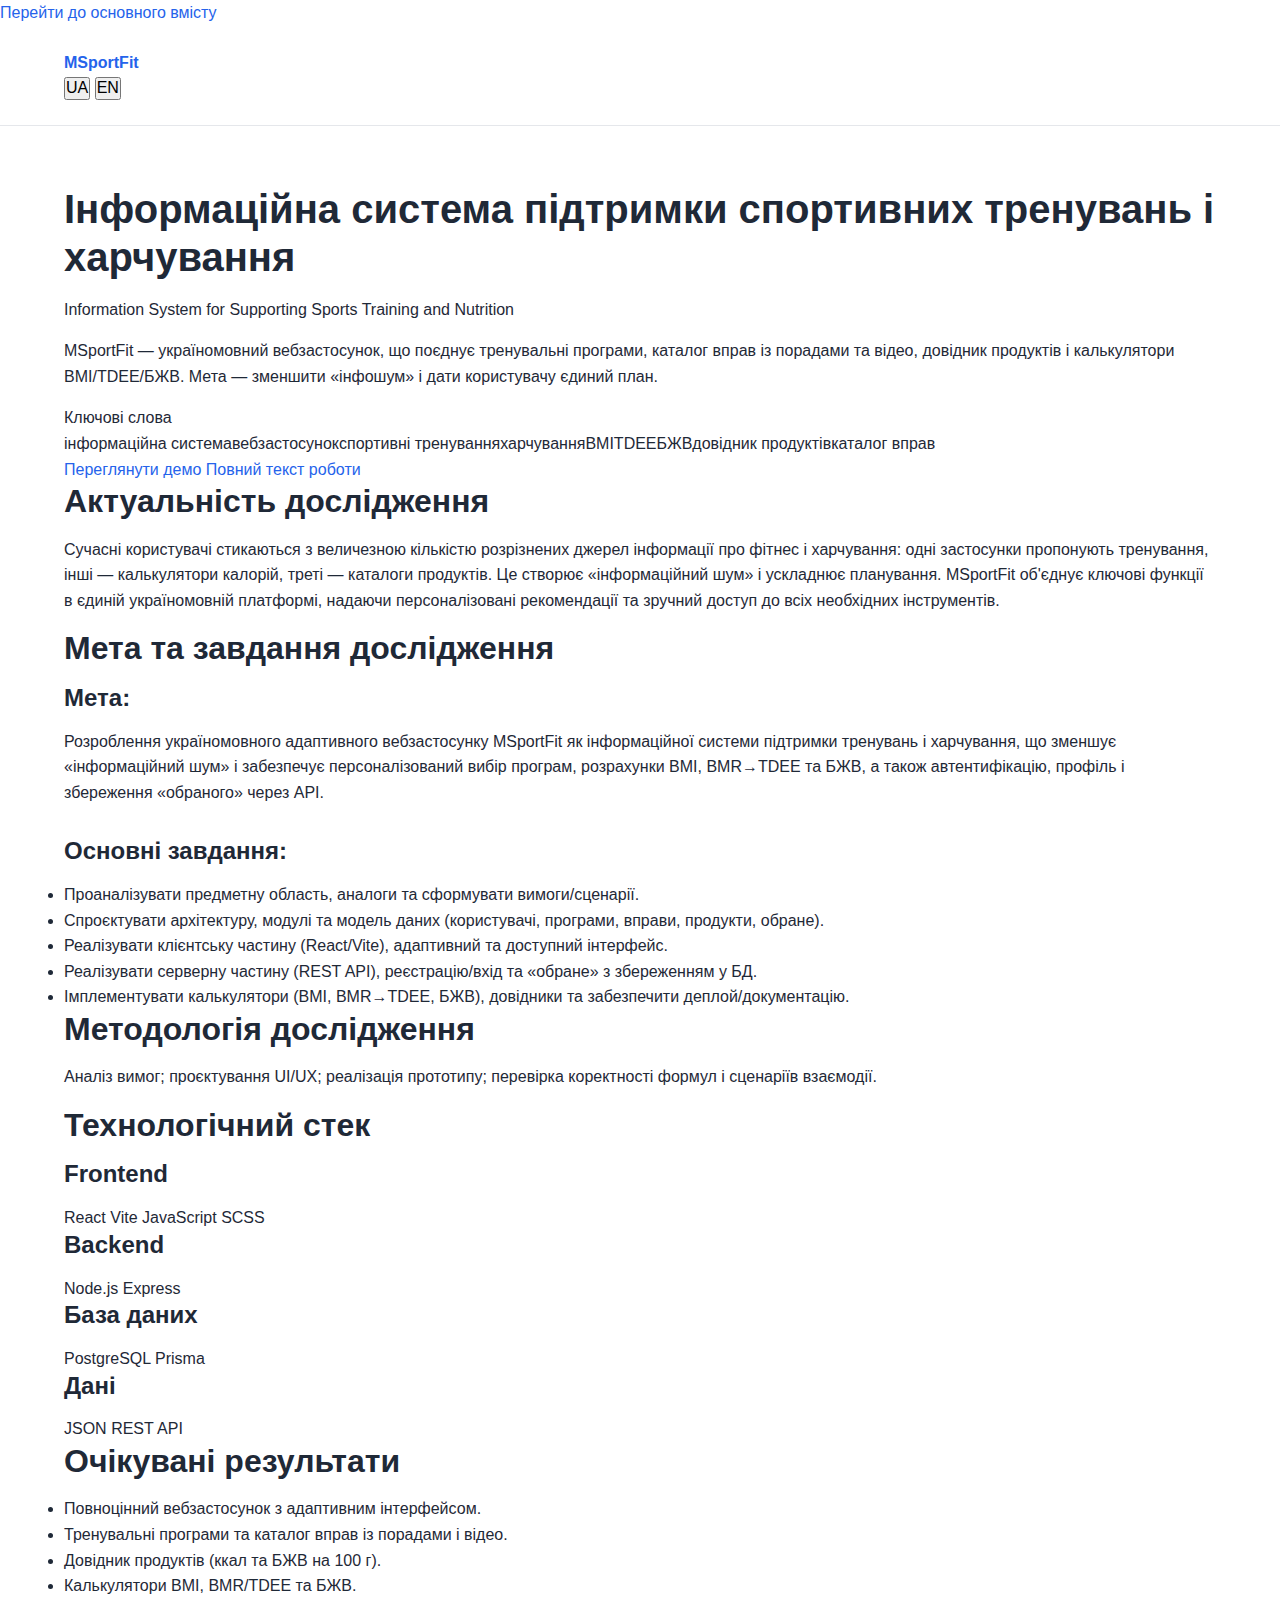
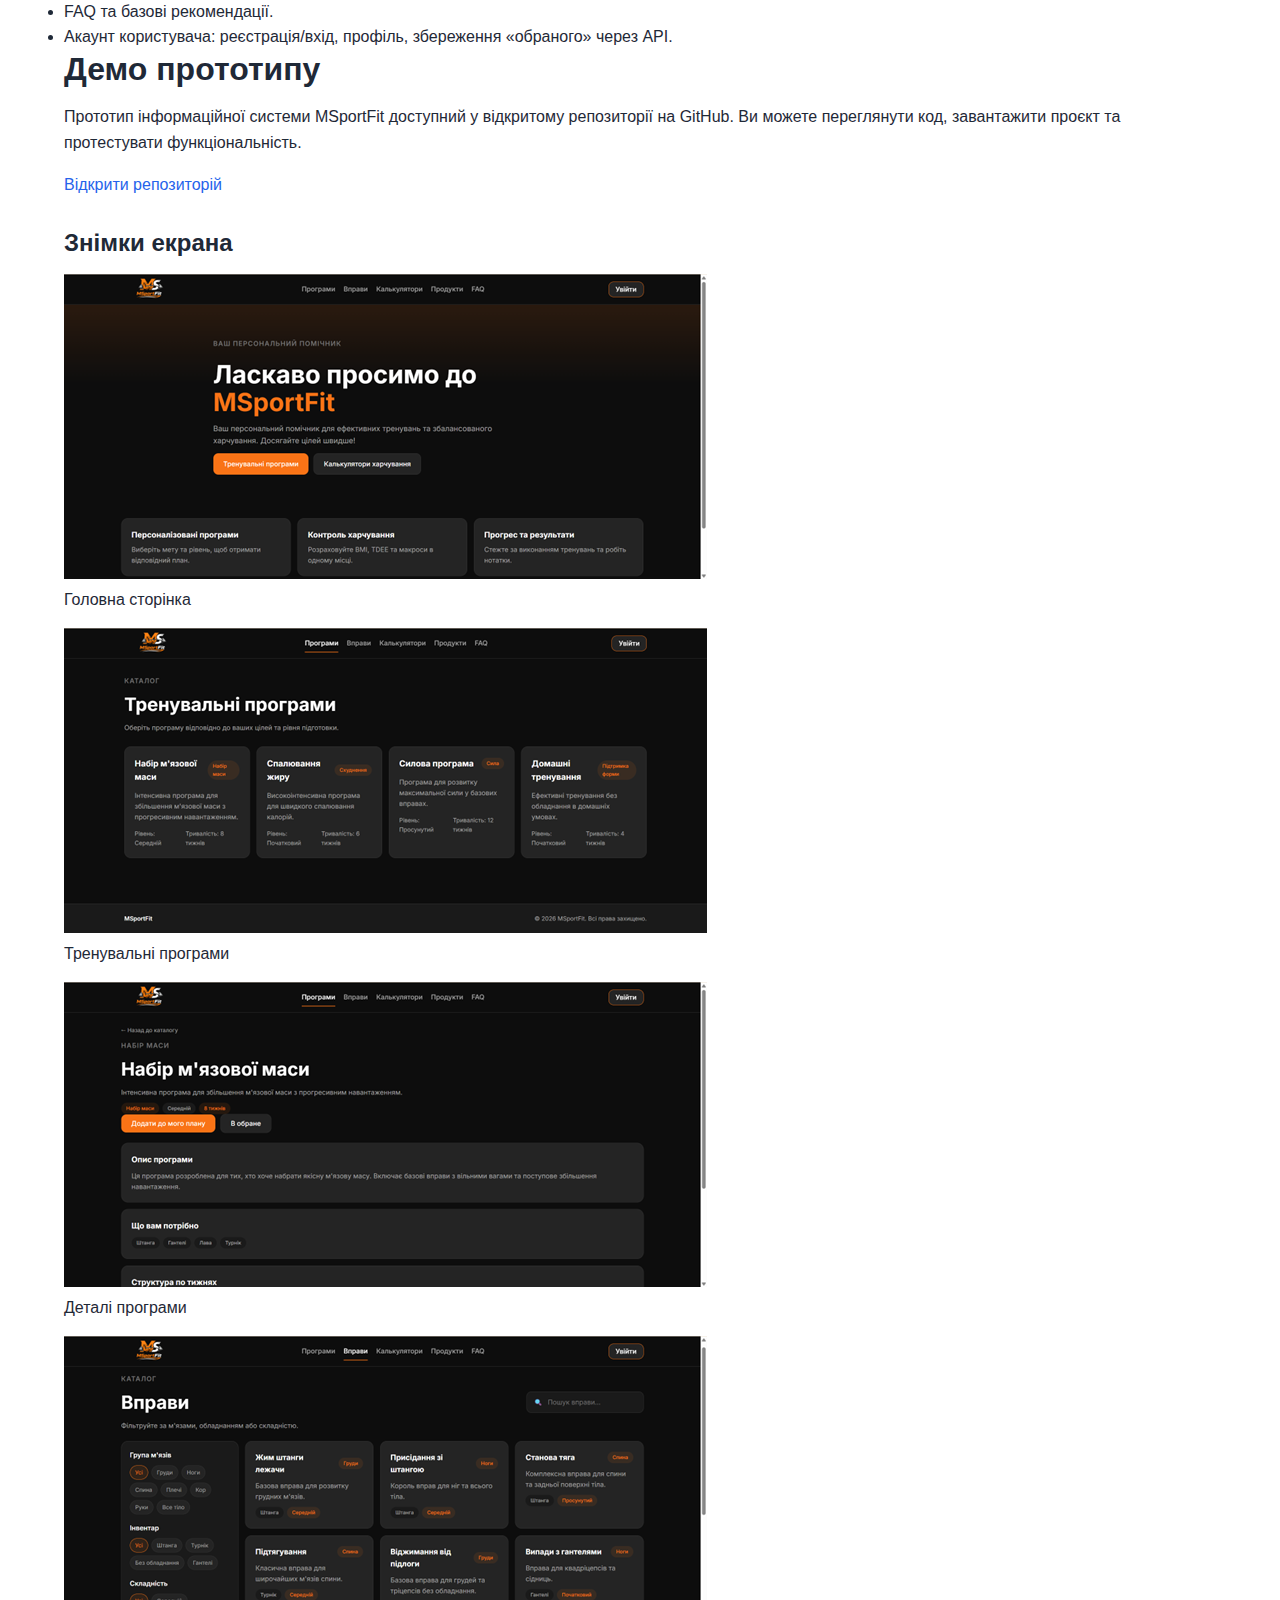
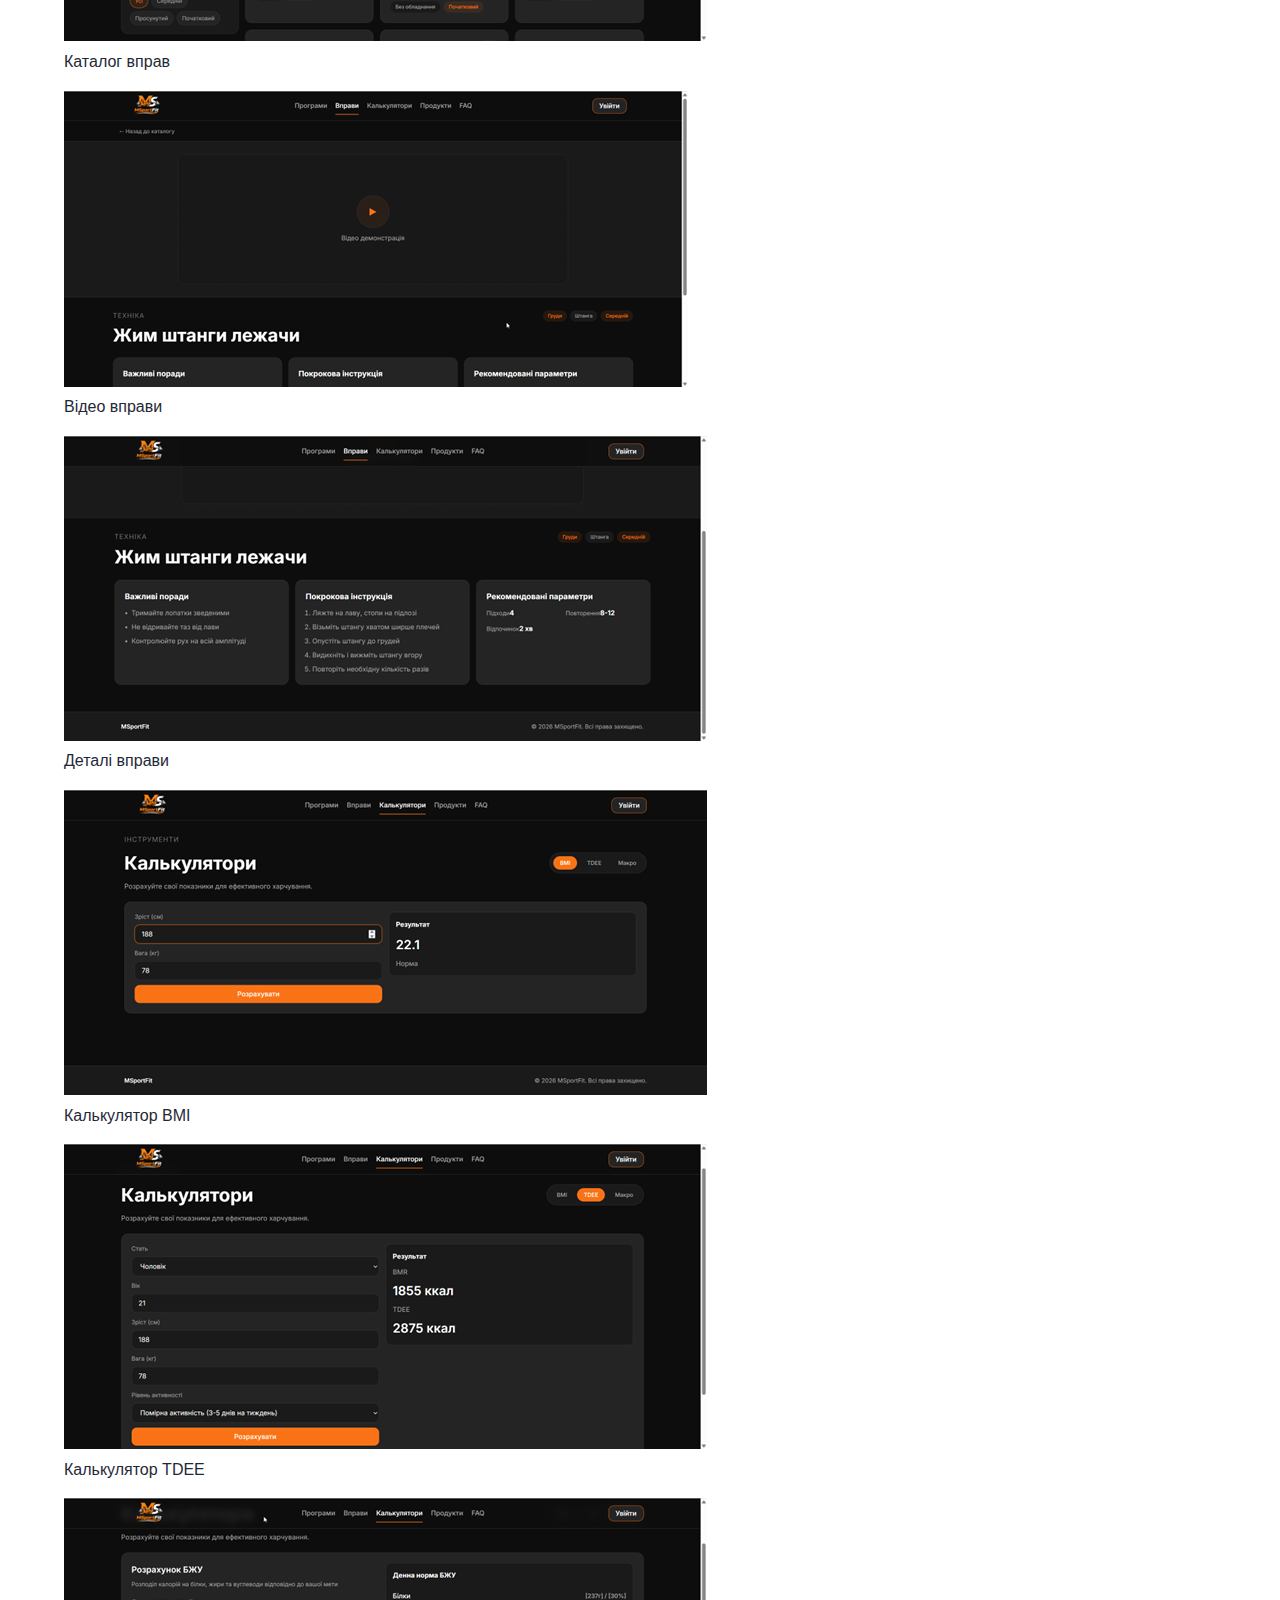
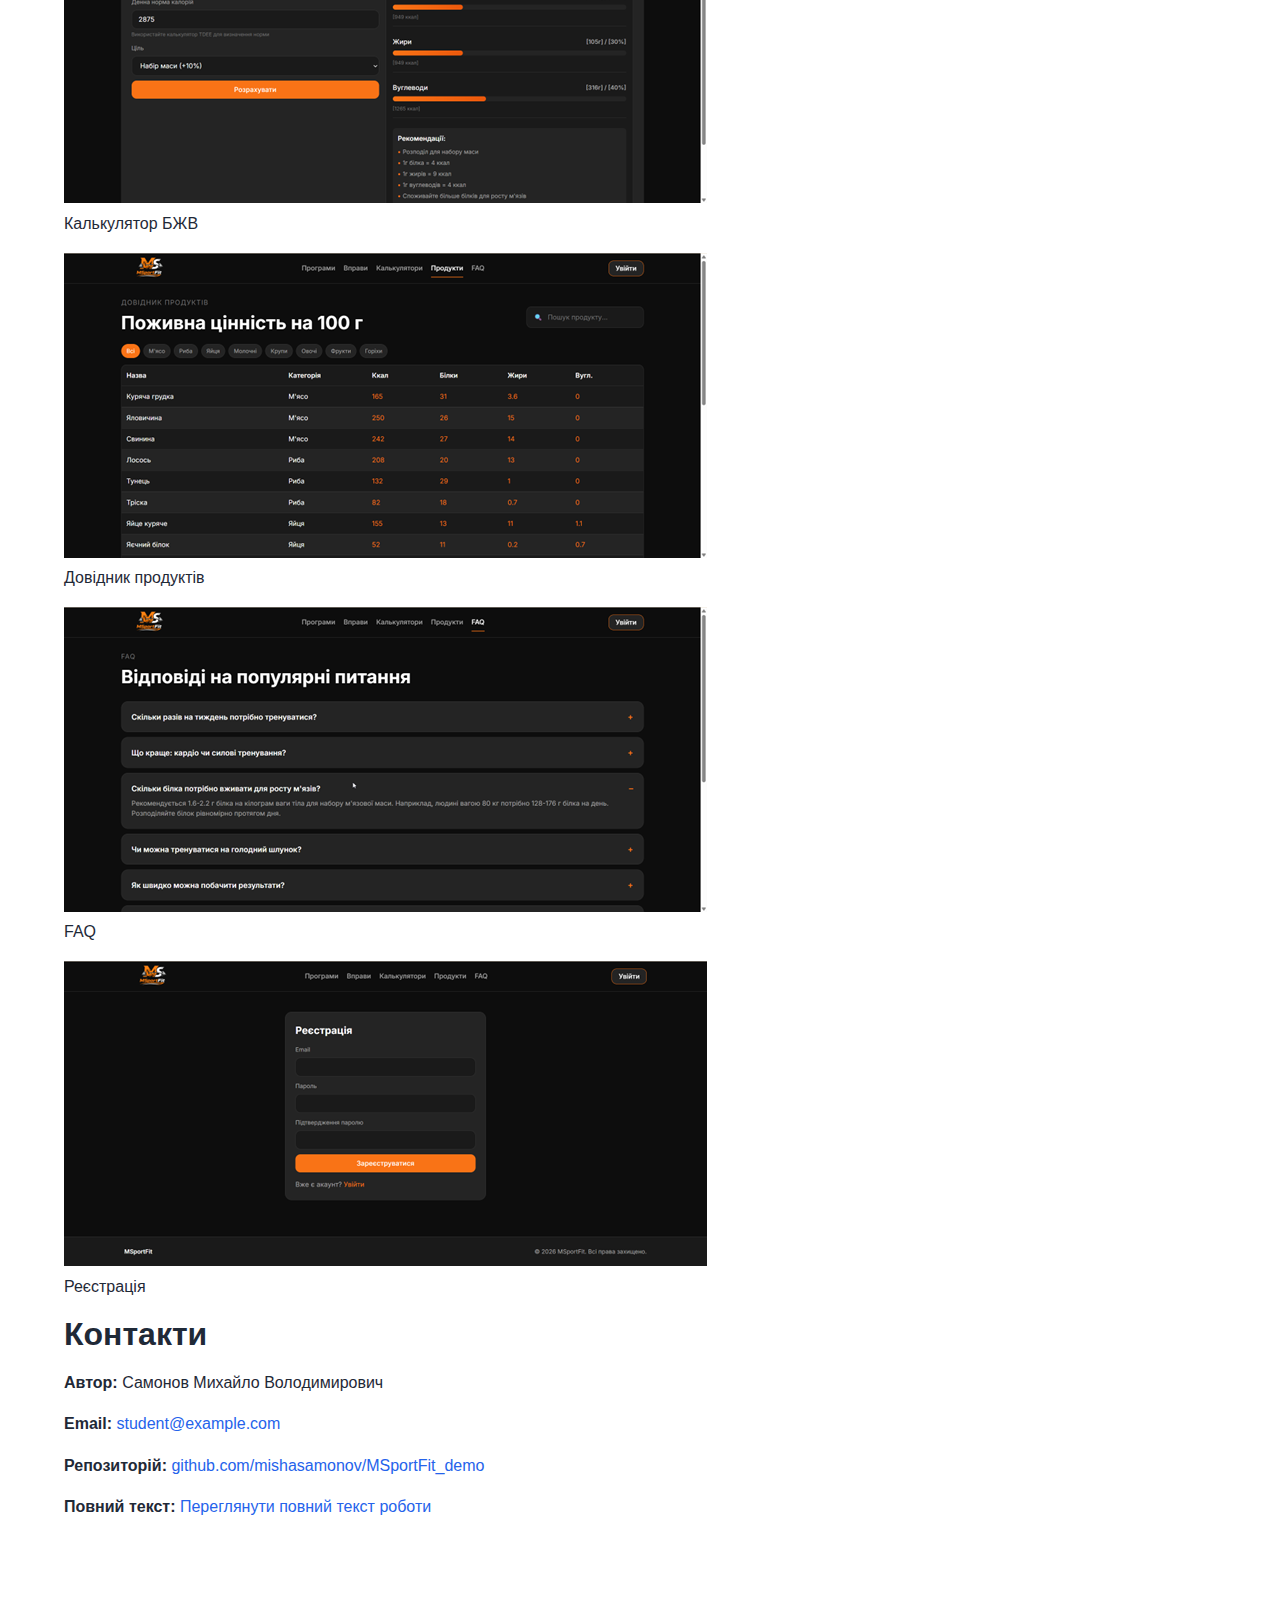
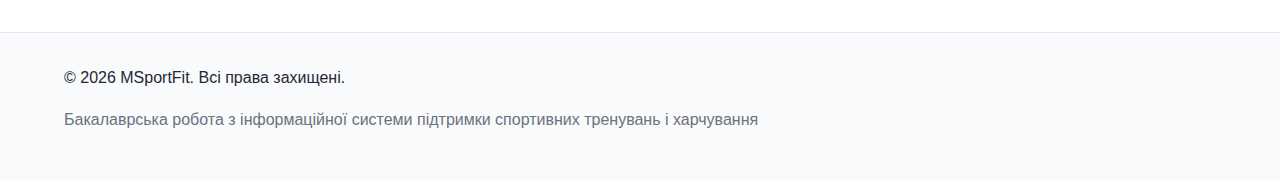
<file: index.html>
<!DOCTYPE html>
<html lang="uk">
<head>
  <meta charset="UTF-8">
  <meta name="viewport" content="width=device-width, initial-scale=1.0">
  <title data-i18n="meta.title">Інформаційна система підтримки спортивних тренувань і харчування — MSportFit</title>
  <meta name="description" data-i18n-content="meta.description" content="MSportFit — україномовний вебзастосунок, що поєднує тренувальні програми, каталог вправ із порадами та відео, довідник продуктів і калькулятори BMI/TDEE/БЖВ. Мета — зменшити «інфошум» і дати користувачу єдиний план.">
  <meta name="keywords" data-i18n-content="meta.keywords" content="інформаційна система, вебзастосунок, спортивні тренування, харчування, BMI, TDEE, БЖВ, довідник продуктів, каталог вправ">
  <link rel="canonical" href="https://mishasamonov.github.io/msportfit-landing/">

  <!-- Open Graph -->
  <meta property="og:type" content="website">
  <meta property="og:title" data-i18n-content="meta.title" content="Інформаційна система підтримки спортивних тренувань і харчування — MSportFit">
  <meta property="og:description" data-i18n-content="meta.description" content="MSportFit — україномовний вебзастосунок, що поєднує тренувальні програми, каталог вправ із порадами та відео, довідник продуктів і калькулятори BMI/TDEE/БЖВ. Мета — зменшити «інфошум» і дати користувачу єдиний план.">
  <meta property="og:url" content="https://mishasamonov.github.io/msportfit-landing/">
  <meta property="og:image" content="https://mishasamonov.github.io/msportfit-landing/assets/img/hero-placeholder.svg">
  <meta property="og:locale" content="uk_UA">

  <!-- Twitter Card -->
  <meta name="twitter:card" content="summary_large_image">
  <meta name="twitter:title" data-i18n-content="meta.title" content="Інформаційна система підтримки спортивних тренувань і харчування — MSportFit">
  <meta name="twitter:description" data-i18n-content="meta.description" content="MSportFit — україномовний вебзастосунок, що поєднує тренувальні програми, каталог вправ із порадами та відео, довідник продуктів і калькулятори BMI/TDEE/БЖВ. Мета — зменшити «інфошум» і дати користувачу єдиний план.">
  <meta name="twitter:image" content="https://mishasamonov.github.io/msportfit-landing/assets/img/hero-placeholder.svg">

  <!-- Favicons -->
  <link rel="icon" type="image/svg+xml" href="./assets/favicons/favicon.svg">
  <link rel="icon" type="image/png" sizes="32x32" href="./assets/favicons/favicon-32x32.png">
  <link rel="icon" type="image/png" sizes="16x16" href="./assets/favicons/favicon-16x16.png">
  <link rel="shortcut icon" href="./assets/favicons/favicon.ico">
  <link rel="manifest" href="./assets/favicons/site.webmanifest">

  <!-- Styles -->
  <link rel="stylesheet" href="./css/normalize.css">
  <link rel="stylesheet" href="./css/styles.css">

  <!-- Schema.org JSON-LD -->
  <script type="application/ld+json" id="schema-jsonld">
  {
    "@context": "https://schema.org",
    "@type": "WebSite",
    "name": "MSportFit",
    "description": "Інформаційна система підтримки спортивних тренувань і харчування",
    "url": "https://mishasamonov.github.io/msportfit-landing/",
    "inLanguage": "uk",
    "author": {
      "@type": "Person",
      "name": "Самонов Михайло Володимирович"
    },
    "potentialAction": {
      "@type": "SearchAction",
      "target": "https://mishasamonov.github.io/msportfit-landing/search?q={search_term_string}",
      "query-input": "required name=search_term_string"
    }
  }
  </script>
</head>
<body>
  <!-- Skip Link for Accessibility -->
  <a href="#main-content" class="skip-link" data-i18n="nav.skipToMain">Перейти до основного вмісту</a>

  <header class="header" role="banner">
    <div class="container">
      <nav class="header-nav" role="navigation" aria-label="Головна навігація">
        <div class="logo">
          <a href="/" aria-label="MSportFit — Головна">
            <strong>MSportFit</strong>
          </a>
        </div>

        <!-- Language Switcher -->
        <div class="lang-switcher" role="group" aria-label="Вибір мови">
          <button
            id="lang-ua"
            class="lang-btn active"
            aria-pressed="true"
            data-lang="ua"
            data-i18n-aria="nav.langUa"
          >UA</button>
          <button
            id="lang-en"
            class="lang-btn"
            aria-pressed="false"
            data-lang="en"
            data-i18n-aria="nav.langEn"
          >EN</button>
        </div>
      </nav>
    </div>
  </header>

  <main id="main-content" class="main" role="main">

    <!-- Hero -->
    <section class="hero" aria-labelledby="hero-title">
      <div class="container">
        <h1 id="hero-title" class="hero-title" data-i18n="hero.title">Інформаційна система підтримки спортивних тренувань і харчування</h1>
        <p class="hero-subtitle" data-i18n="hero.subtitle">Information System for Supporting Sports Training and Nutrition</p>
        <p class="hero-description" data-i18n="hero.description">MSportFit — україномовний вебзастосунок, що поєднує тренувальні програми, каталог вправ із порадами та відео, довідник продуктів і калькулятори BMI/TDEE/БЖВ. Мета — зменшити «інфошум» і дати користувачу єдиний план.</p>
        <div class="hero-keywords">
          <span class="keywords-label" data-i18n="hero.keywordsLabel">Ключові слова</span>
          <div class="chips" data-i18n="hero.keywordsChips">
            <span class="chip">інформаційна система</span>
            <span class="chip">вебзастосунок</span>
            <span class="chip">спортивні тренування</span>
            <span class="chip">харчування</span>
            <span class="chip">BMI</span>
            <span class="chip">TDEE</span>
            <span class="chip">БЖВ</span>
            <span class="chip">довідник продуктів</span>
            <span class="chip">каталог вправ</span>
          </div>
        </div>
        <div class="hero-actions">
          <a href="https://github.com/mishasamonov/MSportFit_demo" class="btn btn-primary" target="_blank" rel="noopener noreferrer" data-i18n="hero.ctaDemo">Переглянути демо</a>
          <a href="./full-text.html" class="btn btn-secondary" data-i18n="hero.ctaFullText">Повний текст роботи</a>
        </div>
      </div>
    </section>

    <!-- Актуальність -->
    <section class="section section-alt" aria-labelledby="relevance-title">
      <div class="container">
        <div class="card">
          <h2 id="relevance-title" data-i18n="relevance.title">Актуальність дослідження</h2>
          <p data-i18n="relevance.content">Сучасні користувачі стикаються з величезною кількістю розрізнених джерел інформації про фітнес і харчування: одні застосунки пропонують тренування, інші — калькулятори калорій, треті — каталоги продуктів. Це створює «інформаційний шум» і ускладнює планування. MSportFit об&#x27;єднує ключові функції в єдиній україномовній платформі, надаючи персоналізовані рекомендації та зручний доступ до всіх необхідних інструментів.</p>
        </div>
      </div>
    </section>

    <!-- Мета та завдання -->
    <section class="section" aria-labelledby="goals-title">
      <div class="container">
        <div class="card">
          <h2 id="goals-title" data-i18n="goals.title">Мета та завдання дослідження</h2>

          <h3 data-i18n="goals.goalTitle">Мета:</h3>
          <p data-i18n="goals.goalText">Розроблення україномовного адаптивного вебзастосунку MSportFit як інформаційної системи підтримки тренувань і харчування, що зменшує «інформаційний шум» і забезпечує персоналізований вибір програм, розрахунки BMI, BMR&#x2192;TDEE та БЖВ, а також автентифікацію, профіль і збереження «обраного» через API.</p>

          <h3 class="mt-lg" data-i18n="goals.tasksTitle">Основні завдання:</h3>
          <ul class="task-list">
            <li data-i18n="goals.task1">Проаналізувати предметну область, аналоги та сформувати вимоги/сценарії.</li>
            <li data-i18n="goals.task2">Спроєктувати архітектуру, модулі та модель даних (користувачі, програми, вправи, продукти, обране).</li>
            <li data-i18n="goals.task3">Реалізувати клієнтську частину (React/Vite), адаптивний та доступний інтерфейс.</li>
            <li data-i18n="goals.task4">Реалізувати серверну частину (REST API), реєстрацію/вхід та «обране» з збереженням у БД.</li>
            <li data-i18n="goals.task5">Імплементувати калькулятори (BMI, BMR&#x2192;TDEE, БЖВ), довідники та забезпечити деплой/документацію.</li>
          </ul>
        </div>
      </div>
    </section>

    <!-- Методологія -->
    <section class="section section-alt" aria-labelledby="methodology-title">
      <div class="container">
        <div class="card">
          <h2 id="methodology-title" data-i18n="methodology.title">Методологія дослідження</h2>
          <p data-i18n="methodology.content">Аналіз вимог; проєктування UI/UX; реалізація прототипу; перевірка коректності формул і сценаріїв взаємодії.</p>
        </div>
      </div>
    </section>

    <!-- Технології -->
    <section class="section" aria-labelledby="tech-title">
      <div class="container">
        <div class="card">
          <h2 id="tech-title" data-i18n="tech.title">Технологічний стек</h2>
          <div class="tech-grid">
            <div class="tech-card">
              <h3 data-i18n="tech.frontendLabel">Frontend</h3>
              <div class="chips">
                <span class="chip">React</span>
                <span class="chip">Vite</span>
                <span class="chip">JavaScript</span>
                <span class="chip">SCSS</span>
              </div>
            </div>
            <div class="tech-card">
              <h3 data-i18n="tech.backendLabel">Backend</h3>
              <div class="chips">
                <span class="chip">Node.js</span>
                <span class="chip">Express</span>
              </div>
            </div>
            <div class="tech-card">
              <h3 data-i18n="tech.dbLabel">База даних</h3>
              <div class="chips">
                <span class="chip">PostgreSQL</span>
                <span class="chip">Prisma</span>
              </div>
            </div>
            <div class="tech-card">
              <h3 data-i18n="tech.dataLabel">Дані</h3>
              <div class="chips">
                <span class="chip">JSON</span>
                <span class="chip">REST API</span>
              </div>
            </div>
          </div>
        </div>
      </div>
    </section>

    <!-- Очікувані результати -->
    <section class="section section-alt" aria-labelledby="results-title">
      <div class="container">
        <div class="card">
          <h2 id="results-title" data-i18n="results.title">Очікувані результати</h2>
          <ul class="results-list">
            <li data-i18n="results.item1">Повноцінний вебзастосунок з адаптивним інтерфейсом.</li>
            <li data-i18n="results.item2">Тренувальні програми та каталог вправ із порадами і відео.</li>
            <li data-i18n="results.item3">Довідник продуктів (ккал та БЖВ на 100 г).</li>
            <li data-i18n="results.item4">Калькулятори BMI, BMR/TDEE та БЖВ.</li>
            <li data-i18n="results.item5">FAQ та базові рекомендації.</li>
            <li data-i18n="results.item6">Акаунт користувача: реєстрація/вхід, профіль, збереження «обраного» через API.</li>
          </ul>
        </div>
      </div>
    </section>

    <!-- Демо прототипу -->
    <section class="section section-alt" aria-labelledby="demo-title">
      <div class="container">
        <h2 id="demo-title" data-i18n="demo.title">Демо прототипу</h2>
        <p data-i18n="demo.description">Прототип інформаційної системи MSportFit доступний у відкритому репозиторії на GitHub. Ви можете переглянути код, завантажити проєкт та протестувати функціональність.</p>

        <div class="demo-actions">
          <a href="https://github.com/mishasamonov/MSportFit_demo" class="btn btn-primary" target="_blank" rel="noopener noreferrer" data-i18n="demo.btnRepository">Відкрити репозиторій</a>
        </div>

        <div class="demo-gallery mt-lg">
          <h3 data-i18n="demo.galleryTitle">Знімки екрана</h3>
          <div class="gallery-grid">
            <div class="gallery-item">
              <img src="./assets/img/screenshot-home.png" alt="Головна сторінка MSportFit" loading="lazy">
              <p class="gallery-caption" data-i18n="demo.shot1">Головна сторінка</p>
            </div>
            <div class="gallery-item">
              <img src="./assets/img/screenshot-programs.png" alt="Каталог тренувальних програм" loading="lazy">
              <p class="gallery-caption" data-i18n="demo.shot2">Тренувальні програми</p>
            </div>
            <div class="gallery-item">
              <img src="./assets/img/screenshot-program-detail.png" alt="Деталі програми тренувань" loading="lazy">
              <p class="gallery-caption" data-i18n="demo.shot3">Деталі програми</p>
            </div>
            <div class="gallery-item">
              <img src="./assets/img/screenshot-exercises.png" alt="Каталог вправ з фільтрами" loading="lazy">
              <p class="gallery-caption" data-i18n="demo.shot4">Каталог вправ</p>
            </div>
            <div class="gallery-item">
              <img src="./assets/img/screenshot-exercise-video.png" alt="Відео вправи з демонстрацією" loading="lazy">
              <p class="gallery-caption" data-i18n="demo.shot5">Відео вправи</p>
            </div>
            <div class="gallery-item">
              <img src="./assets/img/screenshot-exercise-detail.png" alt="Деталі вправи з порадами" loading="lazy">
              <p class="gallery-caption" data-i18n="demo.shot6">Деталі вправи</p>
            </div>
            <div class="gallery-item">
              <img src="./assets/img/screenshot-calc-bmi.png" alt="Калькулятор BMI" loading="lazy">
              <p class="gallery-caption" data-i18n="demo.shot7">Калькулятор BMI</p>
            </div>
            <div class="gallery-item">
              <img src="./assets/img/screenshot-calc-tdee.png" alt="Калькулятор TDEE" loading="lazy">
              <p class="gallery-caption" data-i18n="demo.shot8">Калькулятор TDEE</p>
            </div>
            <div class="gallery-item">
              <img src="./assets/img/screenshot-calc-macros.png" alt="Калькулятор БЖВ (макроси)" loading="lazy">
              <p class="gallery-caption" data-i18n="demo.shot9">Калькулятор БЖВ</p>
            </div>
            <div class="gallery-item">
              <img src="./assets/img/screenshot-products.png" alt="Довідник продуктів з БЖВ" loading="lazy">
              <p class="gallery-caption" data-i18n="demo.shot10">Довідник продуктів</p>
            </div>
            <div class="gallery-item">
              <img src="./assets/img/screenshot-faq.png" alt="FAQ — відповіді на питання" loading="lazy">
              <p class="gallery-caption" data-i18n="demo.shot11">FAQ</p>
            </div>
            <div class="gallery-item">
              <img src="./assets/img/screenshot-register.png" alt="Сторінка реєстрації користувача" loading="lazy">
              <p class="gallery-caption" data-i18n="demo.shot12">Реєстрація</p>
            </div>
          </div>
        </div>
      </div>
    </section>

    <!-- Контакти -->
    <section class="section" aria-labelledby="contact-title">
      <div class="container">
        <div class="card">
          <h2 id="contact-title" data-i18n="contact.title">Контакти</h2>
          <div class="contact-info">
            <p><strong data-i18n="contact.authorLabel">Автор:</strong> <span data-i18n="contact.authorName">Самонов Михайло Володимирович</span></p>
            <p><strong data-i18n="contact.emailLabel">Email:</strong> <a href="mailto:student@example.com">student@example.com</a></p>
            <p><strong data-i18n="contact.repositoryLabel">Репозиторій:</strong> <a href="https://github.com/mishasamonov/MSportFit_demo" target="_blank" rel="noopener noreferrer">github.com/mishasamonov/MSportFit_demo</a></p>
            <p><strong data-i18n="contact.fullTextLabel">Повний текст:</strong> <a href="./full-text.html" data-i18n="contact.fullTextLink">Переглянути повний текст роботи</a></p>
          </div>
        </div>
      </div>
    </section>

  </main>

  <footer class="footer" role="contentinfo">
    <div class="container">
      <div class="footer-content">
        <p>&copy; <span id="current-year">2026</span> MSportFit. <span data-i18n="footer.rights">Всі права захищені.</span></p>
        <p class="text-light" data-i18n="footer.thesis">Бакалаврська робота з інформаційної системи підтримки спортивних тренувань і харчування</p>
      </div>
    </div>
  </footer>

  <script src="./js/main.js" defer></script>
</body>
</html>
</file>
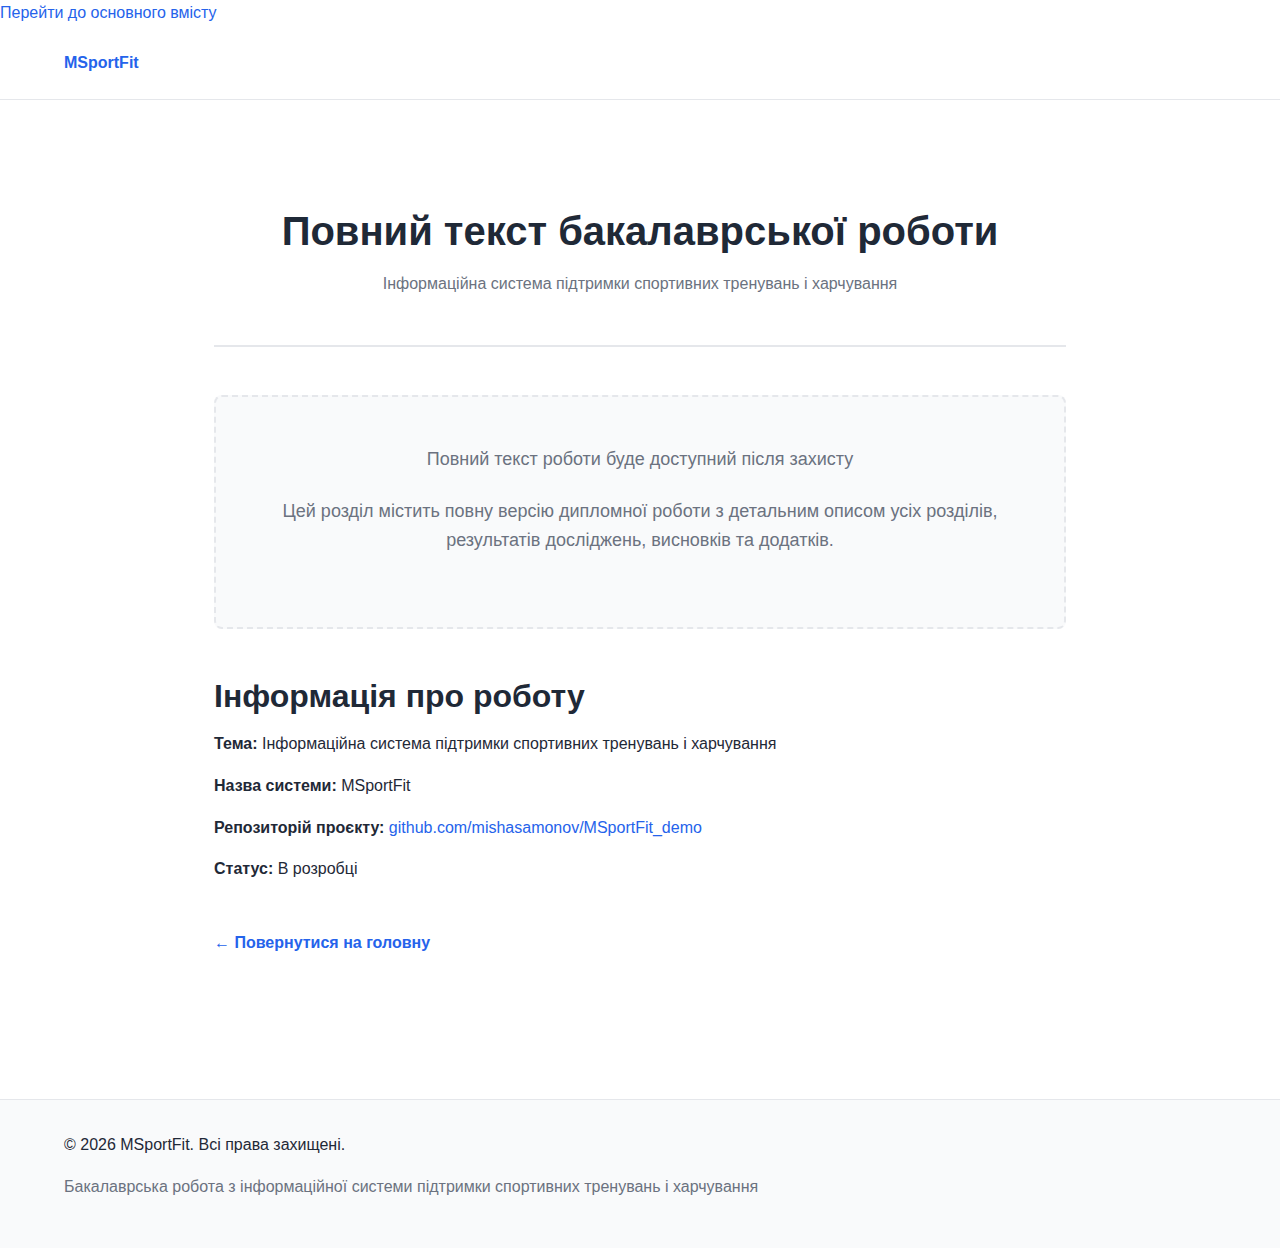
<file: full-text.html>
<!DOCTYPE html>
<html lang="uk">
<head>
  <meta charset="UTF-8">
  <meta name="viewport" content="width=device-width, initial-scale=1.0">
  <title>Повний текст роботи — MSportFit</title>
  <meta name="description" content="Повний текст бакалаврської роботи з інформаційної системи підтримки спортивних тренувань і харчування MSportFit">
  <meta name="robots" content="noindex, nofollow">

  <!-- Favicons -->
  <link rel="icon" type="image/svg+xml" href="./assets/favicons/favicon.svg">
  <link rel="icon" type="image/png" sizes="32x32" href="./assets/favicons/favicon-32x32.png">
  <link rel="icon" type="image/png" sizes="16x16" href="./assets/favicons/favicon-16x16.png">
  <link rel="shortcut icon" href="./assets/favicons/favicon.ico">

  <!-- Styles -->
  <link rel="stylesheet" href="./css/normalize.css">
  <link rel="stylesheet" href="./css/styles.css">

  <style>
    .full-text-container {
      max-width: 900px;
      margin: 0 auto;
      padding: var(--spacing-xl) var(--spacing-md);
    }
    .full-text-header {
      text-align: center;
      margin-bottom: var(--spacing-xl);
      padding-bottom: var(--spacing-lg);
      border-bottom: 2px solid var(--color-border);
    }
    .full-text-placeholder {
      background: var(--color-bg-alt);
      border: 2px dashed var(--color-border);
      border-radius: var(--border-radius);
      padding: var(--spacing-xl);
      text-align: center;
      margin: var(--spacing-xl) 0;
    }
    .full-text-placeholder p {
      color: var(--color-text-light);
      font-size: 1.125rem;
      margin-bottom: var(--spacing-md);
    }
    .back-link {
      display: inline-block;
      margin-top: var(--spacing-lg);
      font-weight: 600;
    }
    .back-link::before {
      content: '\2190\00a0';
    }
  </style>
</head>
<body>
  <a href="#main-content" class="skip-link">Перейти до основного вмісту</a>

  <header class="header" role="banner">
    <div class="container">
      <nav class="header-nav" role="navigation">
        <div class="logo">
          <a href="./index.html" aria-label="MSportFit — Головна"><strong>MSportFit</strong></a>
        </div>
      </nav>
    </div>
  </header>

  <main id="main-content" class="main" role="main">
    <div class="full-text-container">
      <div class="full-text-header">
        <h1>Повний текст бакалаврської роботи</h1>
        <p class="text-light">Інформаційна система підтримки спортивних тренувань і харчування</p>
      </div>

      <div class="full-text-placeholder">
        <p>Повний текст роботи буде доступний після захисту</p>
        <p class="text-light">Цей розділ містить повну версію дипломної роботи з детальним описом усіх розділів, результатів досліджень, висновків та додатків.</p>
      </div>

      <section aria-labelledby="info-title">
        <h2 id="info-title">Інформація про роботу</h2>
        <p><strong>Тема:</strong> Інформаційна система підтримки спортивних тренувань і харчування</p>
        <p><strong>Назва системи:</strong> MSportFit</p>
        <p><strong>Репозиторій проєкту:</strong>
          <a href="https://github.com/mishasamonov/MSportFit_demo" target="_blank" rel="noopener noreferrer">github.com/mishasamonov/MSportFit_demo</a>
        </p>
        <p><strong>Статус:</strong> В розробці</p>
      </section>

      <a href="./index.html" class="back-link">Повернутися на головну</a>
    </div>
  </main>

  <footer class="footer" role="contentinfo">
    <div class="container">
      <div class="footer-content">
        <p>&copy; <span id="current-year">2026</span> MSportFit. Всі права захищені.</p>
        <p class="text-light">Бакалаврська робота з інформаційної системи підтримки спортивних тренувань і харчування</p>
      </div>
    </div>
  </footer>

  <script>
    document.getElementById('current-year').textContent = new Date().getFullYear();
  </script>
</body>
</html>
</file>
<file: css/styles.css>
/* Base Variables */
:root {
  --color-primary: #2563eb;
  --color-secondary: #1e40af;
  --color-text: #1f2937;
  --color-text-light: #6b7280;
  --color-bg: #ffffff;
  --color-bg-alt: #f9fafb;
  --color-border: #e5e7eb;
  
  --font-sans: -apple-system, BlinkMacSystemFont, "Segoe UI", Roboto, "Helvetica Neue", Arial, sans-serif;
  --font-mono: "Courier New", monospace;
  
  --spacing-xs: 0.5rem;
  --spacing-sm: 1rem;
  --spacing-md: 1.5rem;
  --spacing-lg: 2rem;
  --spacing-xl: 3rem;
  --spacing-2xl: 4rem;
  
  --max-width: 1200px;
  --border-radius: 0.5rem;
  --transition: 0.3s ease;
}

/* Minimal Reset */
* {
  margin: 0;
  padding: 0;
}

/* Base Typography */
body {
  font-family: var(--font-sans);
  font-size: 16px;
  line-height: 1.6;
  color: var(--color-text);
  background-color: var(--color-bg);
}

h1, h2, h3, h4, h5, h6 {
  line-height: 1.2;
  font-weight: 700;
  margin-bottom: var(--spacing-sm);
}

h1 {
  font-size: 2.5rem;
}

h2 {
  font-size: 2rem;
}

h3 {
  font-size: 1.5rem;
}

p {
  margin-bottom: var(--spacing-sm);
}

a {
  color: var(--color-primary);
  text-decoration: none;
  transition: color var(--transition);
}

a:hover {
  color: var(--color-secondary);
}

/* Container */
.container {
  max-width: var(--max-width);
  margin: 0 auto;
  padding: 0 var(--spacing-md);
}

/* Layout Structure */
.header {
  background-color: var(--color-bg);
  border-bottom: 1px solid var(--color-border);
  padding: var(--spacing-md) 0;
}

.main {
  min-height: 60vh;
  padding: var(--spacing-lg) 0;
}

.footer {
  background-color: var(--color-bg-alt);
  border-top: 1px solid var(--color-border);
  padding: var(--spacing-lg) 0;
  margin-top: var(--spacing-2xl);
}

/* Utility Classes */
.text-center {
  text-align: center;
}

.text-light {
  color: var(--color-text-light);
}

.mt-sm {
  margin-top: var(--spacing-sm);
}

.mt-md {
  margin-top: var(--spacing-md);
}

.mt-lg {
  margin-top: var(--spacing-lg);
}

.mb-sm {
  margin-bottom: var(--spacing-sm);
}

.mb-md {
  margin-bottom: var(--spacing-md);
}

.mb-lg {
  margin-bottom: var(--spacing-lg);
}
</file>
